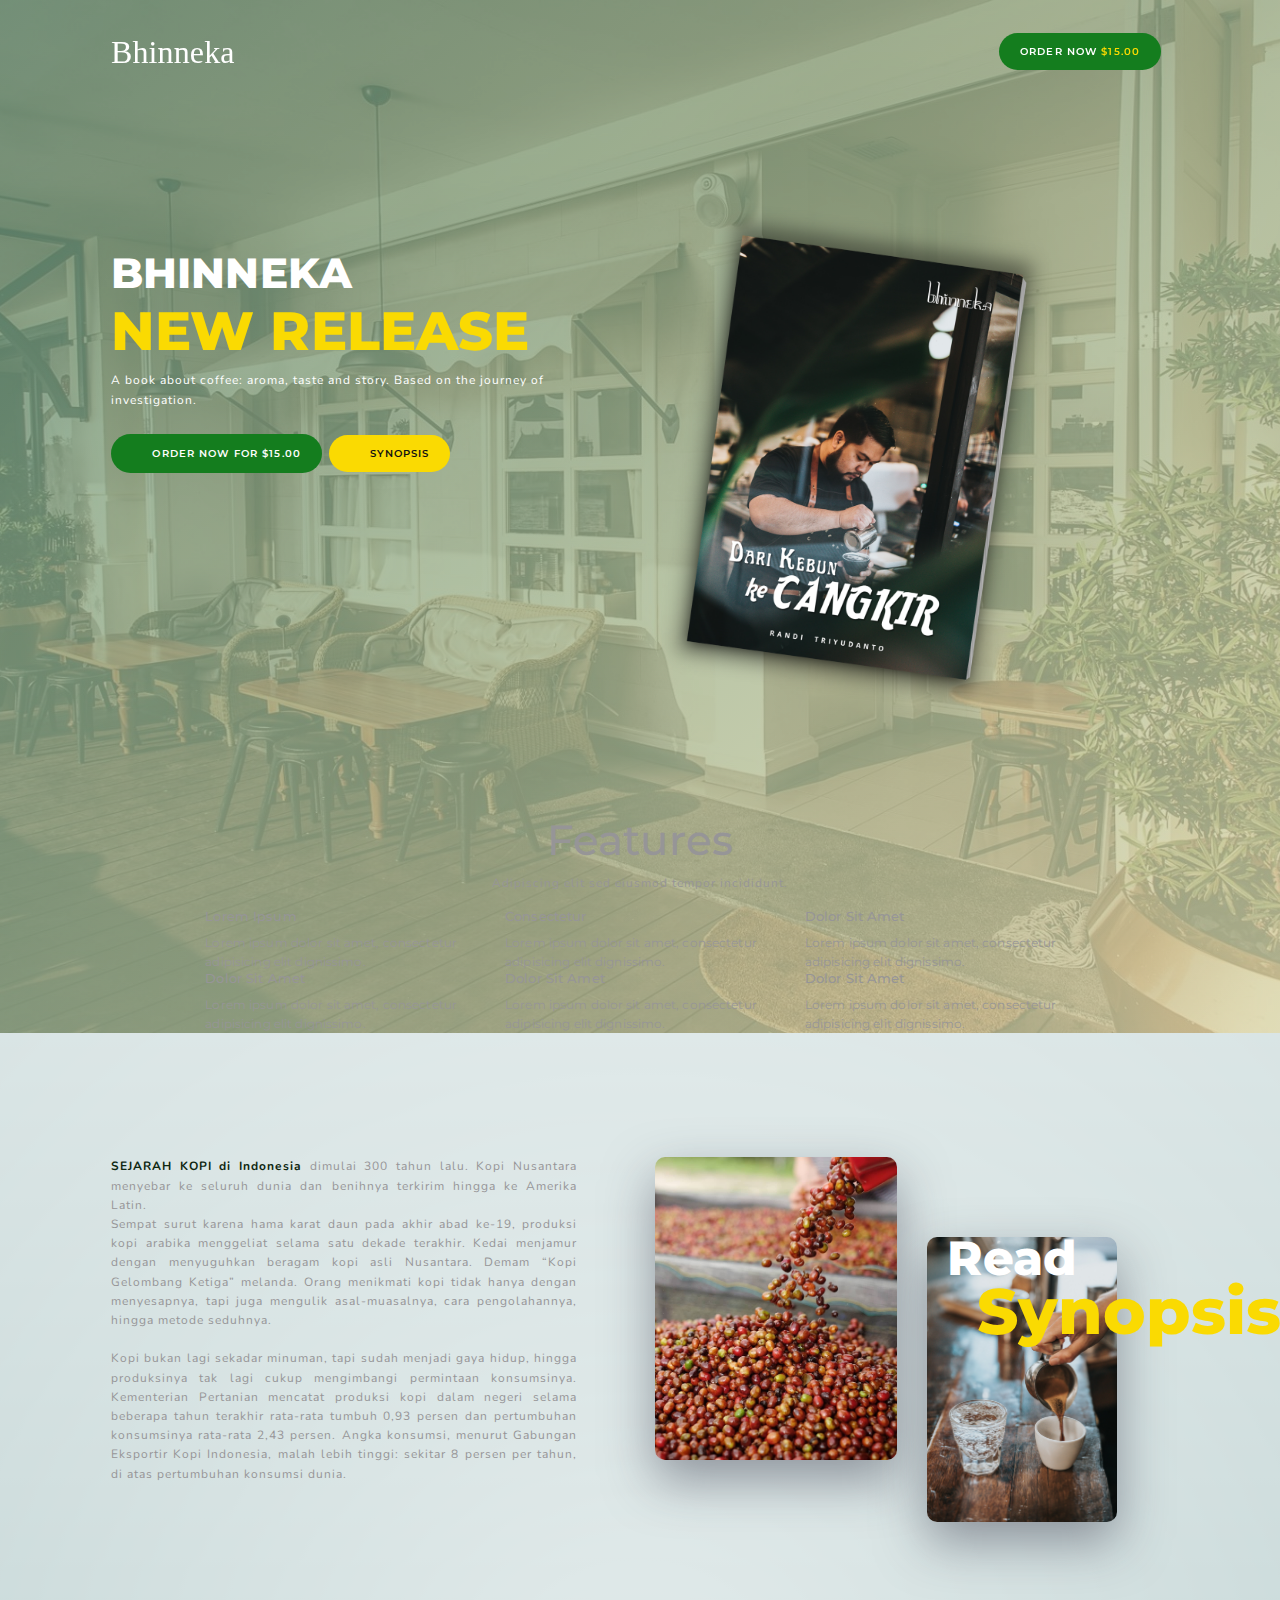
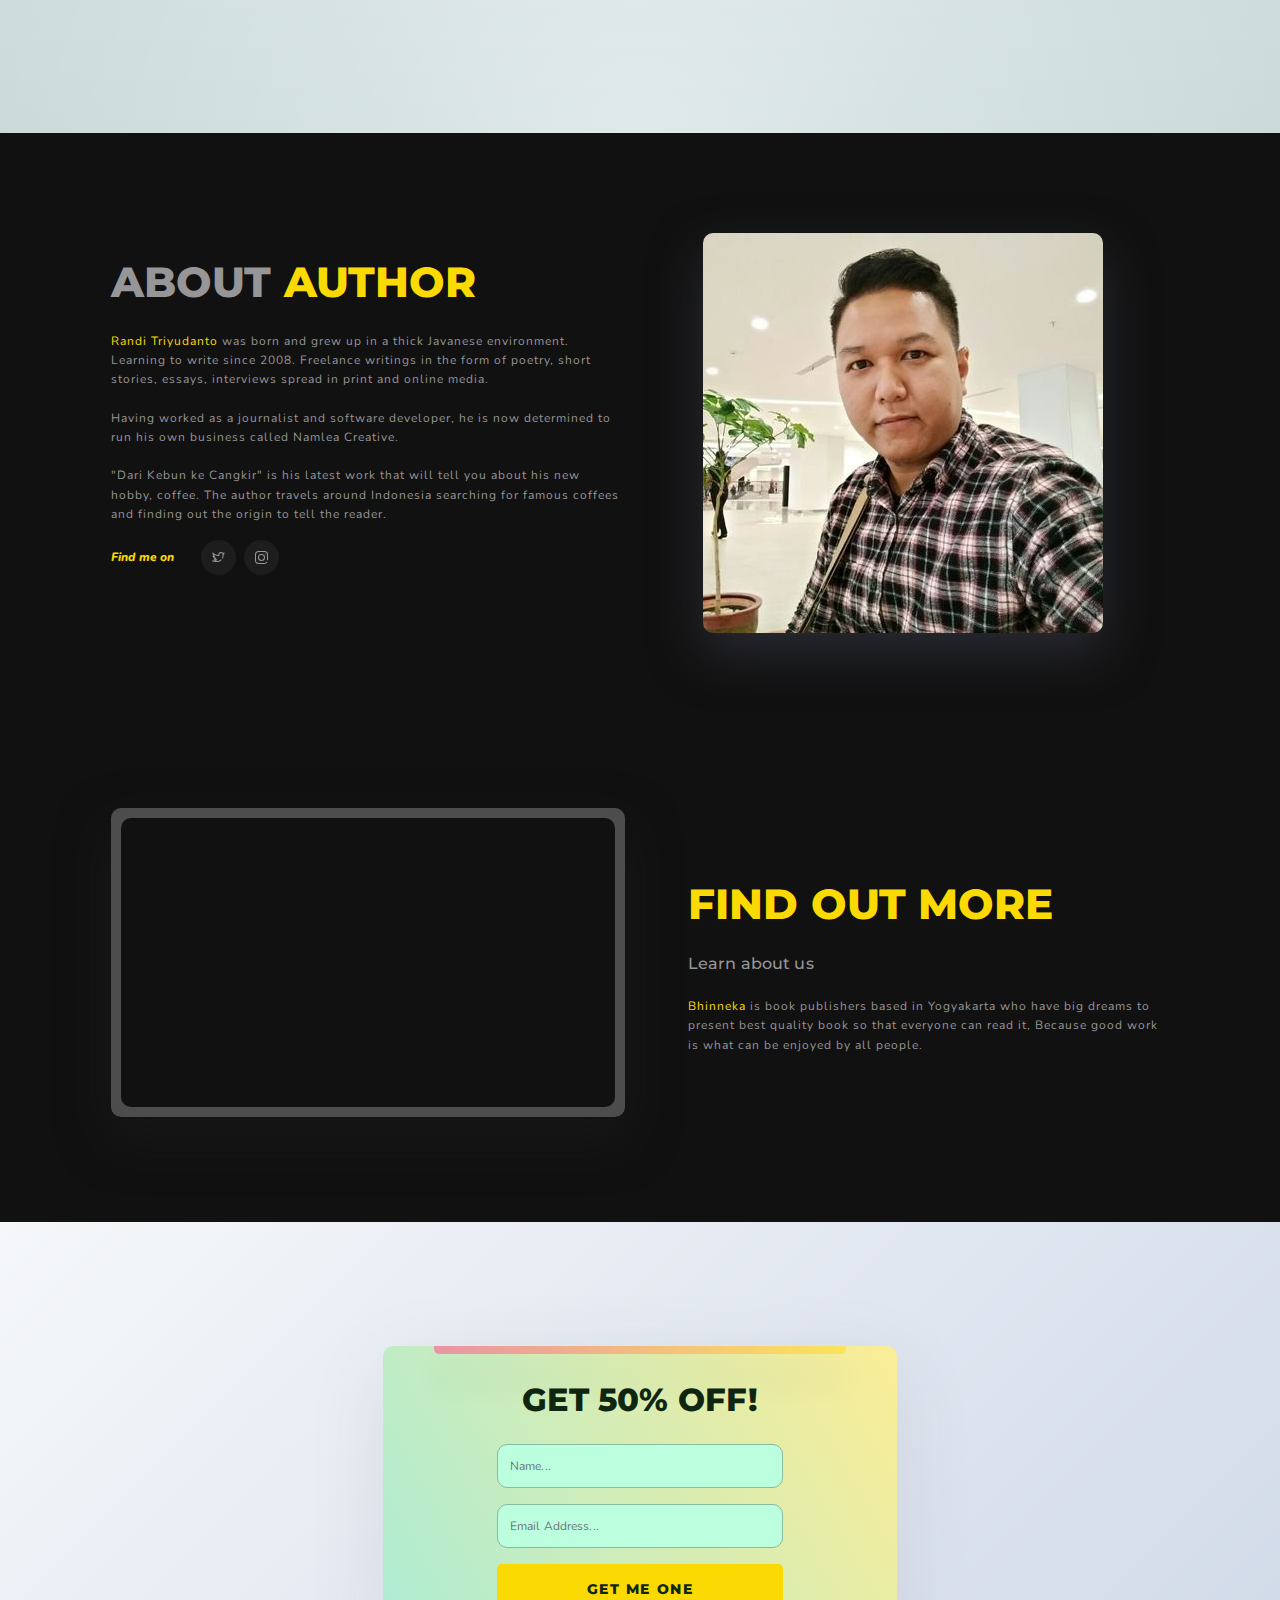
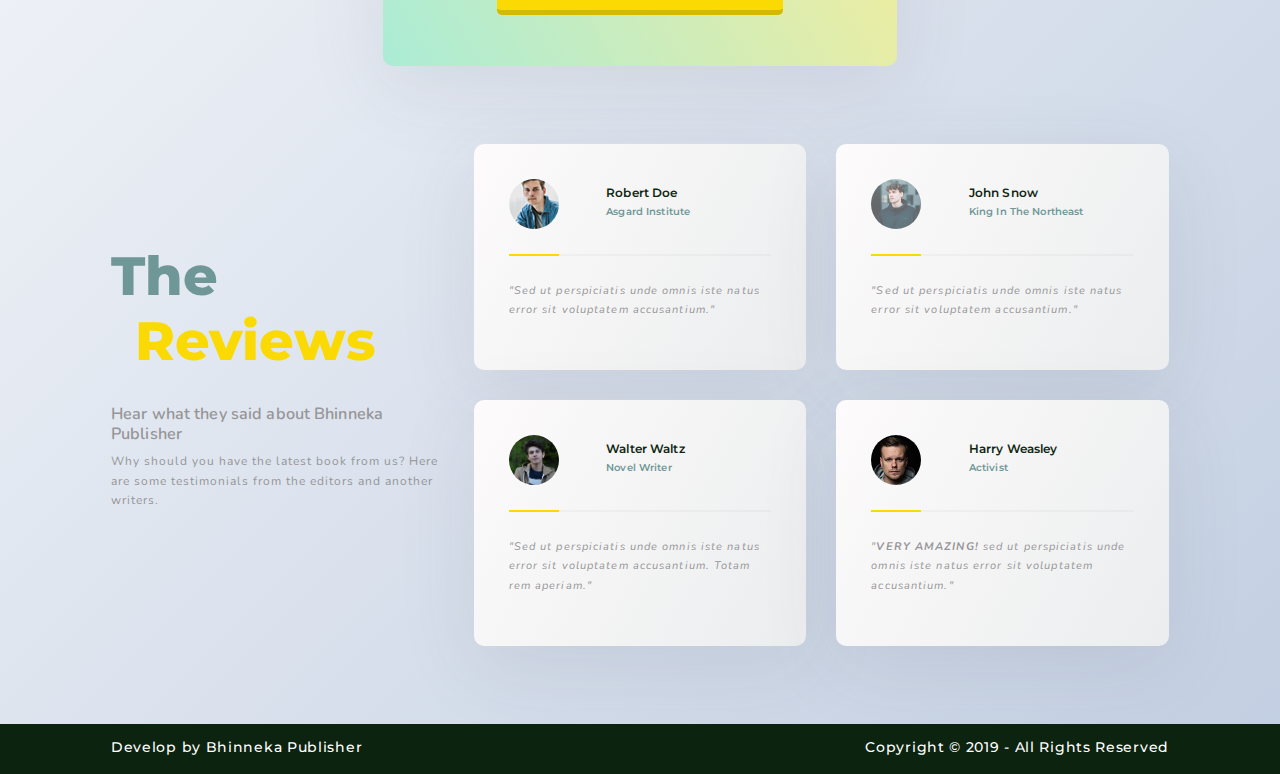
<file: index.html>
<!DOCTYPE html>

<html lang="en">
<head>
	<!-- Meta Tags & CSS Links -->
	<meta charset="utf-8">
	<meta name="viewport" content="width=device-width, initial-scale=1, shrink-to-fit=no">
	<meta http-equiv="X-UA-Compatible" content="ie=edge">
	
	<!-- Favicon -->
	<link rel="icon" type="image/png" href="img/favicon.png" />
	<link rel="icon" type="image/png" href="img/favicon-16x16.png" sizes="16x16" />

	<link type="text/css" rel="stylesheet" href="css/bootstrap.min.css">
	<link type="text/css" rel="stylesheet" href="css/animate.css">
	<link type="text/css" rel="stylesheet" href="css/linearicon.min.css">
	<link type="text/css" rel="stylesheet" href="css/styles.css">
	<style type="text/css">
	.label-alert{
		margin-top: 5px;
		font-size: 12px!important;
		text-transform: none!important;
		color: #f85959;
		font-weight: 400!important;
	}
	.required{
		border: 1px solid #f85959!important;
	}
</style>

<title>Bhinneka Publisher</title>
</head>
<body class="" id="book-2" data-spy="scroll" data-target="#navbar-book-2" data-offset="110">
	<!-- Start: Header -->
	<header>

		<!-- Start: Navbar -->
		<nav id="navbar-book-2" class="navbar navbar-expand-md fixed-top navbar-page animated-nav">
			<div class="container">
				<a class="navbar-brand" href="#book-2" target="self">
					<span class="text-white">Bhinneka</span> <i class="lnr lnr-bold"></i>
				</a>

				<div id="book-2-menu">
					<ul class="nav nav-pills navbar-nav ml-auto">
						<li class="nav-item">
							<a class="nav-link" target="self" href="#reviews-opt-ins">
								<button class="btn btn-green btn-lg">Order Now <span class="text-primary">$15.00</span></button>
							</a>
						</li>
					</ul>
				</div>
			</div>
		</nav>
		<!-- End: Navbar -->

		<!-- Start: Header Content -->
		<div class="container">
			<div class="row">
				<div class="col-12">
					<div id="header-content" class="animated fadeInUp">
						<div class="row">
							<div class="col-12 col-md-6">
								<h2 class="font-extrabold text-uppercase mt-0 mt-md-5 mb-0 text-white">Bhinneka</h2>
								<h1 class="font-extrabold text-primary text-uppercase">New Release</h1>
								<p class="mt-2 text-white">A book about coffee: aroma, taste and story. Based on the journey of investigation.</p>
								<div class="mt-4">
									<a target="self" href="#reviews-opt-ins">
										<button class="btn btn-green btn-icon"><i class="lnr lnr-cart"></i>Order Now For $15.00</button>
									</a>
									<a target="self" href="#synopsis">
										<button class="btn btn-primary btn-icon text-dark ml-1 mt-3 mt-md-0"><i class="lnr lnr-book"></i>Synopsis</button>
									</a>
								</div>
							</div>
							<div class="col-12 col-md-6">
								<div class="row mt-5 mt-md-0">
									<div class="col-12">
										<div class="book">
											<img src="img/cover.png" alt="">
										</div>
									</div>
								</div>
							</div>
						</div>

<!-- Features -->
<!-- Bikin Isi Features di antara ini ya -->
<section id="features" class="bg--white">
    <div class="container">
        <div class="title text-center">
            <h2>Features</h2>
            <p class="subtitle">Adipiscing elit sed eiusmod tempor incididunt.</p>
        </div>
        <div class="row">
            <div class="col-md-4 col-sm-6">
                <div class="feature">
                    <div class="feature--icon">
                        <i class="dripicons dripicons-pulse"></i>
                    </div>
                    <h6 class="feature--title">
                        Lorem Ipsum
                    </h6>
                    <span class="feature--description">
                        Lorem ipsum dolor sit amet, consectetur adipisicing elit dignissimo.
                    </span>
                </div>
            </div>
            <div class="col-md-4 col-sm-6">
                <div class="feature">
                    <div class="feature--icon">
                        <i class="dripicons dripicons-monitor"></i>
                    </div>
                    <h6 class="feature--title">
                        Consectetur
                    </h6>
                    <span class="feature--description">
                        Lorem ipsum dolor sit amet, consectetur adipisicing elit dignissimo.
                    </span>
                </div>
            </div>
            <div class="col-md-4 col-sm-6">
                <div class="feature">
                    <div class="feature--icon">
                        <i class="dripicons dripicons-scale"></i>
                    </div>
                    <h6 class="feature--title">
                        Dolor Sit Amet
                    </h6>
                    <span class="feature--description">
                        Lorem ipsum dolor sit amet, consectetur adipisicing elit dignissimo.
                    </span>
                </div>
            </div>
            <div class="col-md-4 col-sm-6">
                <div class="feature">
                    <div class="feature--icon">
                        <i class="dripicons dripicons-store"></i>
                    </div>
                    <h6 class="feature--title">
                        Dolor Sit Amet
                    </h6>
                    <span class="feature--description">
                        Lorem ipsum dolor sit amet, consectetur adipisicing elit dignissimo.
                    </span>
                </div>
            </div>
            <div class="col-md-4 col-sm-6">
                <div class="feature">
                    <div class="feature--icon">
                        <i class="dripicons dripicons-to-do"></i>
                    </div>
                    <h6 class="feature--title">
                        Dolor Sit Amet
                    </h6>
                    <span class="feature--description">
                        Lorem ipsum dolor sit amet, consectetur adipisicing elit dignissimo.
                    </span>
                </div>
            </div>
            <div class="col-md-4 col-sm-6">
                <div class="feature">
                    <div class="feature--icon">
                        <i class="dripicons dripicons-flag"></i>
                    </div>
                    <h6 class="feature--title">
                        Dolor Sit Amet
                    </h6>
                    <span class="feature--description">
                        Lorem ipsum dolor sit amet, consectetur adipisicing elit dignissimo.
                    </span>
                </div>
            </div>
        </div>
    </div>
</section>
<!-- End: Features -->
					</div>
				</div>
			</div>
		</div>
		<!-- End: Header Content -->
	</header>
	<!-- End: Header -->

	<!-- Start: The Synopsis -->
	<section class="big bg-chemic-aqua pb-5 pb-md-0" id="synopsis">
		<div class="container">
			<div class="row mt-0 mt-md-4">
				<div class="col-12 col-md-6">
					<h2 class="font-primary font-extrabold text-center text-soft-green mb-md-0 mb-5 md-none">Read <span class="text-primary">Synopsis</span></h2>
					<p class="pt-0 pr-0 pr-md-5 text-justify"><strong class="text-dark-green">SEJARAH KOPI di Indonesia</strong> dimulai 300 tahun lalu. Kopi Nusantara menyebar ke seluruh dunia dan benihnya terkirim hingga ke Amerika Latin. <br>
						Sempat surut karena hama karat daun pada akhir abad ke-19, produksi kopi arabika menggeliat selama satu dekade terakhir. Kedai menjamur dengan menyuguhkan beragam kopi asli Nusantara. Demam “Kopi Gelombang Ketiga” melanda. Orang menikmati kopi tidak hanya dengan menyesapnya, tapi juga mengulik asal-muasalnya, cara pengolahannya, hingga metode seduhnya. <br><br>
						Kopi bukan lagi sekadar minuman, tapi sudah menjadi gaya hidup, hingga produksinya tak lagi cukup mengimbangi permintaan konsumsinya. Kementerian Pertanian mencatat produksi kopi dalam negeri selama beberapa tahun terakhir rata-rata tumbuh 0,93 persen dan pertumbuhan konsumsinya rata-rata 2,43 persen. Angka konsumsi, menurut Gabungan Eksportir Kopi Indonesia, malah lebih tinggi: sekitar 8 persen per tahun, di atas pertumbuhan konsumsi dunia.</p>
				</div>
				<div class="col-6 xs-none">
					<div class="row">
						<div class="col-6">
							<div class="image-card">
								<img src="img/coffee bean.jpg" alt="">
							</div>
						</div>
						<div class="col-6">
							<div class="image-card small mt-6">
								<img src="img/coffee 2.jpg" alt="">
							</div>
							<div id="synopsis-content">
								<h1 class="font-primary font-extrabold text-left text-white">Read<br><span class="text-primary">Synopsis</span></h1>
							</div>
						</div>
					</div>
				</div>
			</div>
		</div>
	</section>
	<!-- End: The Synopsis -->

	<!-- Start: author -->
	<section id="author" class="medium">
		<div class="container">
			<div class="row">
				<div class="col-12 col-md-6">
					<div id="author-content">
						<h2 class="font-extrabold font-primary text-uppercase mt-4 mb-4">About <span class="text-primary">Author</span></h2>
						<p>
							<span class="text-primary">Randi Triyudanto</span> was born and grew up in a thick Javanese environment. Learning to write since 2008. Freelance writings in the form of poetry, short stories, essays, interviews spread in print and online media.<br><br>
							Having worked as a journalist and software developer, he is now determined to run his own business called Namlea Creative. <br><br>
							"Dari Kebun ke Cangkir" is his latest work that will tell you about his new hobby, coffee. The author travels around Indonesia searching for famous coffees and finding out the origin to tell the reader.</p>
						<div class="socials">
							<span class="font-extrabold text-primary"><i>Find me on</i></span>
							<a href="https://twitter.com/triyudantoo" class="ml-4" target="_blank">
								<span class="social">
									<img src="img/twitter.svg" alt="">
								</span>
							</a>
							<a href="https://instagram.com/triyudantoo" target="_blank">
								<span class="social">
									<img src="img/instagram.svg" alt="">
								</span>
							</a>
						</div>
					</div>
				</div>
				<div class="col-12 col-md-6">
					<div class="image-card pt-3 pb-5 pl-md-5 pt-md-0 pb-md-0">
						<img src="img/author.jpg" width="400" alt="">
					</div>
				</div>
			</div>
		</div>
	</section>
	<!-- End: author -->

	<!-- Video -->
	<section id="video" class="small bg-black">
		<div class="container">
			<div class="row">
				<div class="col-md-6 my-auto">
					<div class="video">
						<iframe src="https://www.youtube.com/embed/FJYklceY5VM" frameborder="0" allow="autoplay; encrypted-media" allowfullscreen></iframe>
					</div>
				</div>
				<div class="col-md-6 pl-0 pl-md-5 my-auto">
					<div class="title">
						<h2 class="font-extrabold font-primary text-uppercase mt-4 mb-4"> <span class="text-primary">Find Out More</span></h2>
						<h5 class="font-primary">Learn about us</h5>
					</div>
					<p class="mt-4">
						<span class="text-primary">Bhinneka</span> is book publishers based in Yogyakarta who have big dreams to present best quality book so that everyone can read it, Because good work is what can be enjoyed by all people.
					</p>
				</div>
			</div>
		</div>
	</section>
	<!-- End: Video -->

	<!-- Start: Reviews -->
	<section id="reviews-opt-ins" class="bg-gradient-white">
		<div class="container big">
			<div class="row mt-4">
				<div class="col-12 col-md-6 offset-md-3">
					<div class="card with-header bg-lemon-gate">
						<div class="card-content">
							<form class="opt-in" action="" method="POST" autocomplete="off">
								<h2 class="text-center text-uppercase text-primary font-primary text-dark-green font-extrabold">Get 50% OFF!</h2>

								<div class="row mt-4">
									<div class="col-8 offset-2">
										<div class="form-group">
											<input id="name" name="name" type="text" placeholder="Name..." class="form-control" value="" maxlength="50" required>
										</div>
									</div>
								</div>
								<div class="row">
									<div class="col-8 offset-2">
										<div class="form-group">
											<input id="email" name="email" type="email" placeholder="Email Address..." class="form-control" value="" required>
										</div>
									</div>
								</div>
								<div class="row">
									<div class="col-8 offset-2">
										<p class="text-center">
											<button id="btn-submit" type="submit" class="btn btn-square btn-block btn-lg btn-primary text-dark-green font-primary font-extrabold">Get Me One</button>
										</p>
									</div>
								</div>
							</form>
						</div>
					</div>
				</div>
			</div>
			<div class="row mt-5 pb-5">
				<div class="col-12 col-md-4">
					<h1 class="font-primary font-extrabold text-left text-soft-green">The<br><span class="text-primary pl-4">Reviews</span></h1>
					<h5 class="pt-4 font-semibold">Hear what they said about Bhinneka Publisher</h5>
					<p>Why should you have the latest book from us? Here are some testimonials from the editors and another writers. </p>
				</div>
				<div class="col-12 col-md-8">
					<div class="reviews">
						<div class="row">
							<div class="col-12 col-md-6">
								<div class="card">
									<div class="card-content">
										<div class="reviewer">
											<div class="row">
												<div class="col-4">
													<img src="img/testi-photo.png">
												</div>
												<div class="col-8 mt-1">
													<div class="name">Robert Doe</div>
													<div class="position">Asgard Institute</div>
												</div>
											</div>
										</div>
										<div class="divider"></div>
										<div class="review">
											<p>
												<i>"Sed ut perspiciatis unde omnis iste natus error sit voluptatem accusantium."</i>
											</p>
										</div>
									</div>
								</div>
							</div>
							<div class="col-12 col-md-6">
								<div class="card">
									<div class="card-content">
										<div class="reviewer">
											<div class="row">
												<div class="col-4">
													<img src="img/testi-3.png">
												</div>
												<div class="col-8 mt-1">
													<div class="name">John Snow</div>
													<div class="position">King In The Northeast</div>
												</div>
											</div>
										</div>
										<div class="divider"></div>
										<div class="review">
											<p>
												<i>"Sed ut perspiciatis unde omnis iste natus error sit voluptatem accusantium."</i>
											</p>
										</div>
									</div>
								</div>
							</div>
						</div>
						<div class="row">
							<div class="col-12 col-md-6">
								<div class="card">
									<div class="card-content">
										<div class="reviewer">
											<div class="row">
												<div class="col-4">
													<img src="img/testi-2.png">
												</div>
												<div class="col-8 mt-1">
													<div class="name">Walter Waltz</div>
													<div class="position">Novel Writer</div>
												</div>
											</div>
										</div>
										<div class="divider"></div>
										<div class="review">
											<p>
												<i>"Sed ut perspiciatis unde omnis iste natus error sit voluptatem accusantium. Totam rem aperiam."</i>
											</p>
										</div>
									</div>
								</div>
							</div>
							<div class="col-12 col-md-6">
								<div class="card">
									<div class="card-content">
										<div class="reviewer">
											<div class="row">
												<div class="col-4">
													<img src="img/testi.png">
												</div>
												<div class="col-8 mt-1">
													<div class="name">Harry Weasley</div>
													<div class="position">Activist</div>
												</div>
											</div>
										</div>
										<div class="divider"></div>
										<div class="review">
											<p>
												<i>"<strong>VERY AMAZING!</strong> sed ut perspiciatis unde omnis iste natus error sit voluptatem accusantium."</i>
											</p>
										</div>
									</div>
								</div>
							</div>
						</div>
					</div>
				</div>
			</div>
		</div>
	</div>
</section>
<!-- End: Reviews -->

<!-- Start: Footer -->
<footer>
	<div class="container">
		<div class="row">
			<div class="col-12">
				<div class="row">
					<div class="col-sm-6 col-6">
						Develop by Bhinneka Publisher
					</div>
					<div class="col-sm-6 col-6 text-right xxs-center">
						Copyright &copy; 2019 - All Rights Reserved
					</div>
				</div>
			</div>
		</div>
	</div>
</footer>
<!-- End: Footer -->

<!-- Javascript -->
<script type="text/javascript" src="js/jquery-3.3.1.min.js"></script>
<script type="text/javascript" src="js/popper.min.js"></script>
<script type="text/javascript" src="js/bootstrap.min.js"></script>
<script type="text/javascript" src="js/wow.min.js"></script>
<script type="text/javascript" src="js/settings.js">
</script>
</body>
</html>
</file>
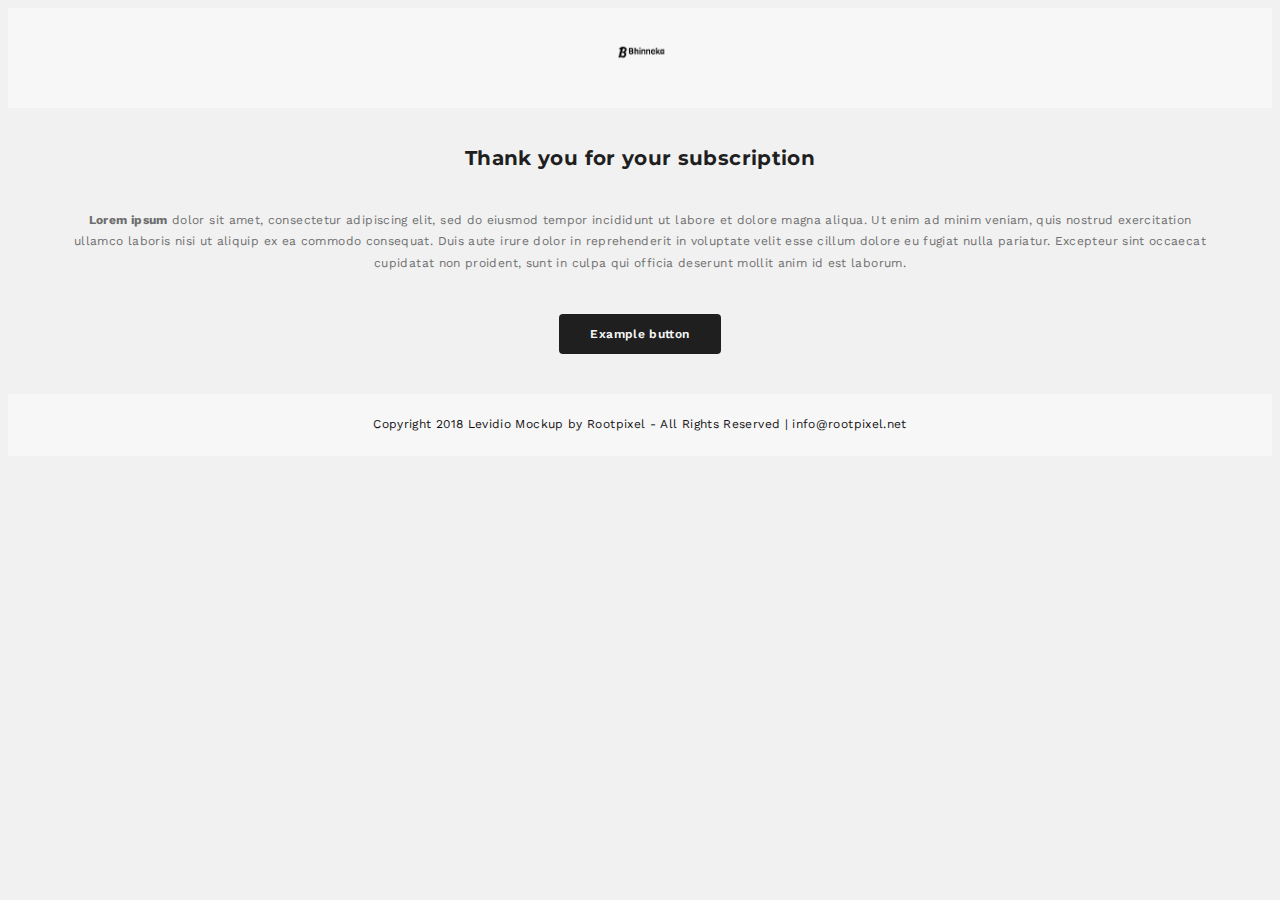
<file: mail.html>
<!DOCTYPE html>
<html>
<head>
	<meta name="robots" CONTENT="noindex, nofollow">
	
	<title></title>
	<style type="text/css">
		@import url("https://fonts.googleapis.com/css?family=Montserrat:700|Work+Sans:400,500,600,700");
		body{
			background-color: #F1F1F1;
			color: #6E6E6E;
			font-family: 'Work Sans', sans-serif;
			letter-spacing: 0.03em;
			font-weight: 400;
			font-size: 12px;
			line-height: 1.8em;
		}
		header table{
			background-color: #F7F7F7;
		}
		a{
			text-decoration: none;
			color: inherit;
		}
		header td a{
			color: #FAFAFA;
			font-family: 'Montserrat', sans-serif;
			font-weight: 700;
			font-size: 28px;
		}
		h2{
			color: #1F1F1F;
			font-size: 20px;
			text-align: center;
			font-family: 'Montserrat', sans-serif;
			margin: 40px 0;
		}
		p{
			margin: 0 auto;
			text-align: center;
			width: 90%;
		}
		button{
			margin: 40px auto;			
			background-color: #1F1F1F;
		    color: #F6F6F6!important;
		    font-size: 12px;
		    padding: 10px 30px;
		    font-family: 'Work Sans', sans-serif;
			letter-spacing: 0.03em;
			font-weight: 400;
			font-size: 12px;
			line-height: 1.8em;
		    font-weight: 600;
		    text-align: center;
		    white-space: nowrap;
		    vertical-align: middle;
		    -webkit-user-select: none;
		    -moz-user-select: none;
		    -ms-user-select: none;
		    user-select: none;
		    border: 1px solid transparent;
		    line-height: 1.5;
		    border-radius: .25rem;
		}
		footer {
  background-color: #F7F7F7;
  padding: 20px 0;
  font-size: 12px; }
  footer td{
  	margin: 0 auto;
  }
	</style>
</head>
<body style="background-color: #F1F1F1;color: #6E6E6E;font-family: 'Work Sans', sans-serif;letter-spacing: 0.03em;font-weight: 400;font-size: 12px;line-height: 1.8em;">
<header>		
<table width="100%" height="100px" border="0" cellspacing="0" cellpadding="0" style="background-color: #F7F7F7;"> 
<tr> 
<td align="center"><a href="https://www.bhinnekapublisher.com" style="text-decoration: none;color: #FAFAFA;font-family: 'Montserrat', sans-serif;font-weight: 700;font-size: 28px;"><img src="img/logo-bhinneka.png" height="30px"></a></td>
</tr> 
</table>
</header>
<h2 style="color: #1F1F1F;font-size: 20px;text-align: center;font-family: 'Montserrat', sans-serif;margin: 40px 0;">Thank you for your subscription</h2>
<p style="margin: 0 auto;text-align: center;width: 90%;">
	<strong>Lorem ipsum</strong> dolor sit amet, consectetur adipiscing elit, sed do eiusmod tempor incididunt ut labore et dolore magna aliqua. Ut enim ad minim veniam, quis nostrud exercitation ullamco laboris nisi ut aliquip ex ea commodo consequat. Duis aute irure dolor in reprehenderit in voluptate velit esse cillum dolore eu fugiat nulla pariatur. Excepteur sint occaecat cupidatat non proident, sunt in culpa qui officia deserunt mollit anim id est laborum.
</p>
<center><button style="margin: 40px auto;background-color: #1F1F1F;font-size: 12px;padding: 10px 30px;font-family: 'Work Sans', sans-serif;letter-spacing: 0.03em;font-weight: 600;line-height: 1.5;text-align: center;white-space: nowrap;vertical-align: middle;-webkit-user-select: none;-moz-user-select: none;-ms-user-select: none;user-select: none;border: 1px solid transparent;border-radius: .25rem;color: #F6F6F6!important;"><a href="https://www.rootpixel.net" style="text-decoration: none;color: inherit;">Example button</a></button></center>
<footer style="background-color: #F7F7F7;padding: 20px 0;font-size: 12px;">
<table width="100%" border="0" cellspacing="0" cellpadding="0">
	<tr>
		<td align="center" style="color: #111">Copyright 2018 Levidio Mockup by Rootpixel - All Rights Reserved | <span>info@rootpixel.net</span></td> 
	</tr>
</table>
</footer>
</body>
</html>
</file>
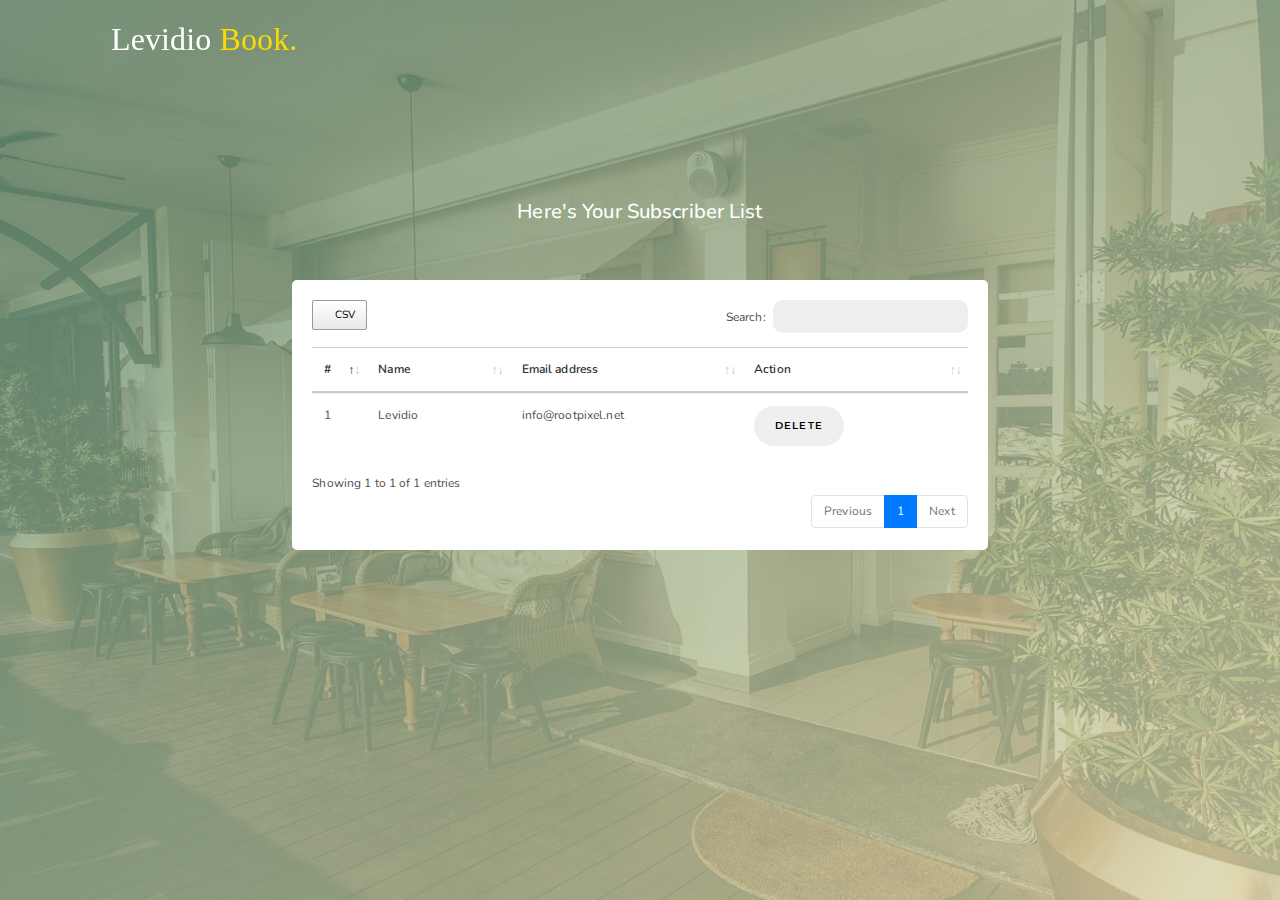
<file: subscribers.html>
<!--
Levidio Lorem Ipsum
http://rootpixel.co.id/levidio/
Template name: Book 4
Order at: http://rootpixel.co.id/levidio/
Author: Rootpixel
Website: http://www.rootpixel.net/
Contact: support@rootpixel.net
Social: http://facebook.com/rootpixel
Version : v1.0
-->
<!DOCTYPE html>
<html lang="en">

<head>
    <meta charset="UTF-8">
    <meta name="viewport" content="width=device-width, initial-scale=1.0">
    <meta http-equiv="X-UA-Compatible" content="ie=edge">
    <meta name="robots" CONTENT="noindex, nofollow">

    <!-- Favicon -->
    <link rel="icon" type="image/png" href="img/favicon-32x32.png" sizes="32x32" />
    <link rel="icon" type="image/png" href="img/favicon-16x16.png" sizes="16x16" />
    
    <title>Book 4 - Subscribers</title>

    <!-- Styles -->
    <link rel="stylesheet" type="text/css" href="css/bootstrap.min.css">
    <link type="text/css" rel="stylesheet" href="css/linearicon.min.css">
    <link rel="stylesheet" type="text/css" href="css/dataTables.bootstrap.min.css">
    <link rel="stylesheet" type="text/css" href="css/buttons.dataTables.min.css">
    <link rel="stylesheet" type="text/css" href="css/styles.css">
    <style type="text/css">
    header{
        height: 100vh!important;
    }
    .subscriber-list{
        padding: 20px;
        border-radius: 5px;
        -moz-border-radius: 5px;
        -webkit-border-radius: 5px;
    }

    /* Dark Style */
    .subscriber-list.dark{
        background-color: #1d1d1d;
        color: #999;
    }
    .subscriber-list.dark input, .subscriber-list.dark select{
        color: #ddd;
        padding: 6px 10px;
        background: #666;
        border: 0;
    }
    .subscriber-list.dark input:focus, .subscriber-list.dark select:focus{
        outline: none;
        box-shadow: none;
    }
    .subscriber-list.dark td{
        color: #aaa!important;
        font-weight: 400!important;
        border-color: #333!important;
    }
    .subscriber-list.dark th{
        font-weight: 600!important;
        color: #EEE!important;
        border-color: #333!important;
    }

    /* Light Style */
    .subscriber-list.light{
        background-color: #fff;
        color: #4d4d4d;
    }
    .subscriber-list.light input, .subscriber-list.light select{
        color: #4d4d4d;
        padding: 6px 10px;
        background: #eee;
        border: 0;
    }
    .subscriber-list.light input:focus, .subscriber-list.light select:focus{
        outline: none;
        box-shadow: none;
    }
    .subscriber-list.light td{
        color: #4d4d4d!important;
        font-weight: 400!important;
        border-color: #eee!important;
    }
    .subscriber-list.light th{
        font-weight: 600!important;
        color: #2d2d2d!important;
        border-color: #ccc!important;
    }
</style>
</head>

<body>

    <!-- Start: Navbar -->
    <nav id="navbar-book-2" class="navbar navbar-expand-md fixed-top navbar-page animated-nav">
        <div class="container">
            <a class="navbar-brand" href="#book-2">
                <span class="text-white">Levidio</span> Book.
            </a>
        </div>
    </nav>
    <!-- End: Navbar -->

    <!-- Subscribers -->
    <header id="subscribers" class="pb-5">
        <div class="container">
            <div class="row">
                <div class="col-sm-12">
                    <h3 class="text-center text-white">Here's Your Subscriber List</h3>
                </div>
            </div>
            <div class="row mt-5">
                <div class="col-sm-8 offset-sm-2">
                    <div class="subscriber-list light">
                        <table id="subscribers-table" class="table table-responsive-md" style="width:100%">
                            <thead>
                                <tr>
                                    <th>#</th>
                                    <th>Name</th>
                                    <th>Email address</th>
                                    <th>Action</th>
                                </tr>
                            </thead>
                            <tbody>
                                <tr>
                                    <td width="30px">1</td>
                                    <td>Levidio</td>
                                    <td>info@rootpixel.net</td>
                                    <td>
                                        <button type="submit" class="btn btn--subscribe" onclick="return confirm('This will permanently delete the data. Are you sure?')">Delete</button>
                                    </td>
                                </tr>
                            </tbody>
                    </table>
                </div>
            </div>
        </div>
    </div>
</section>
<!-- End: Subscribers -->

<!-- Scripts -->
<script type="text/javascript" src="js/jquery-3.1.0.min.js"></script>
<script type="text/javascript" src="js/bootstrap.bundle.js"></script>
<script type="text/javascript" src="js/jquery.dataTables.min.js"></script>
<script type="text/javascript" src="js/dataTables.bootstrap.min.js"></script>
<script type="text/javascript" src="js/dataTables.buttons.min.js"></script> 
<script type="text/javascript" src="js/jszip.min.js"></script> 
<script type="text/javascript" src="js/buttons.html5.min.js"></script> 
<script type="text/javascript">
    $(document).ready(function() {
        $('#subscribers-table').DataTable({
            dom: 'Bfrtip',
            buttons: [
            {
                extend: 'csvHtml5',
                text: '<i class="lnr lnr-printer"></i> CSV',
                titleAttr: 'CSV',
                title: "Subscribers",
                exportOptions: {
                    columns: ':not(:last-child)',
                }
            }
            ]
        });
    } );
</script>
</body>
</html>
</file>
<file: css/styles.css>
@import url("https://fonts.googleapis.com/css?family=Montserrat:100,100i,200,200i,300,300i,400,400i,500,500i,600,600i,700,700i,800,800i,900,900i");
@import url('https://fonts.googleapis.com/css?family=Nunito:300,300i,400,400i,600,600i,700,700i,800,800i');

License {
  product: "Levidio Personal Branding";
  template-name: "CV 2";
  product-link: "http://rootpixel.co.id/levidio/personalbranding";
  author: "Rootpixel";
  website: "http://rootpixel.net";
  contact: "support@rootpixel.net";
  social: "http://facebook.com/rootpixel";
}

/*GENERAL COMPONENTS*/
html{
  max-width: 100%; overflow-x: hidden;
}
body {
  position: relative;
  min-height: 100%;
  color: #969597;
  letter-spacing: 0.01em;
  line-height: 1.6em;
  font-family: "Nunito", serif;
  background-color: #FAFAFA;
  font-size: 12px;
  max-width: 100%; overflow-x: hidden;
}

  body.boxed {
    background-color: #FAFAFA; }
    body.boxed header, body.boxed section, body.boxed nav, body.boxed footer {
      width: 1200px;
      max-width: 100%;
      margin: 0 auto; }

section{
  /*position: relative;*/
  width: 100%;
  padding-top: 100px;
  /*background-color: red;*/
}

section.big{
  min-height: 700px;
}

section.medium{
  min-height: 600px;
}

img {
  max-width: 100%;
}

.divider, .card, input.form-control{
  border-radius: 10px;
  -moz-border-radius: 10px;
  -webkit-border-radius: 10px;
}
.container {
  width: 1100px;
  max-width: 97%; }
  @media screen and (min-width: 576px) {
  .container {
    max-width: 85%; } }
@media screen and (max-width: 576px) {
  .container {
    width: 85%; } }

.container.big{
  width: 1200px;
  max-width: 97%;
}
@media screen and (min-width: 576px) {
  .container.big {
    max-width: 85%; } }
@media screen and (max-width: 576px) {
  .container.big {
    width: 85%; } }

.divider {
  height: 2px;
  width: 100%;
  margin: 25px 0;
  background-color: rgba(66, 67, 83, 0.04);
}
.divider:after {
  content: '';
  background-color: #FADA02;
  width: 50px;
  height: 2px;
  top: 0;
  left: 0;
  display: block;
}
.divider.sm {
  margin: 20px 0;
}

.bg-black{
  background-color: #111!important; 
}

.bg-white{
  background-color: #FFF;
}

.bg-green{
  background-color: #147D1E;
  color: #FFFFFF;
}

.bg-gradient-white{
  background-image: linear-gradient(135deg, #f5f7fa 0%, #c3cfe2 100%);
}

.bg-lemon-gate{
  background-image: linear-gradient(60deg, #abecd6 0%, #fbed96 100%);
}

.bg-chemic-aqua{
 background-blend-mode: screen, overlay;background-color: #CDDCDC;
 background-image: radial-gradient(at 50% 100%, rgba(255,255,255,0.50) 0%, rgba(0,0,0,0.50) 100%), linear-gradient(to bottom, rgba(255,255,255,0.25) 0%, rgba(0,0,0,0.25) 100%);
 background-blend-mode: screen, overlay;
}
/*--END GENERAL COMPONENTS*/

/*HELPER*/
.soft {
  opacity: .6;
}
.soft-md {
  opacity: .8;
}

.mb-0 {
  margin-bottom: 0;
}
.mt-6{
  margin-top: 80px;
}
/*--END HELPER*/

/*CARD*/
.card {
  border: 0;
  margin-bottom: 30px;
  background-color: #FFFFFF;
  box-shadow: 0px 20px 80px 0px rgba(66, 67, 83, 0.1);
  -moz-box-shadow: 0px 20px 80px 0px rgba(66, 67, 83, 0.1);
  -webkit-box-shadow: 0px 20px 80px 0px rgba(66, 67, 83, 0.1);
  -o-box-shadow: 0px 20px 80px 0px rgba(66, 67, 83, 0.1);
}
.card.with-header:before{
  content: '';
    width: 80%;
    height: 8px;
    /*bottom: -8px;*/
    left: 50%;
    margin-left: -40%;
    position: absolute;
    opacity: .7;
    background-image: linear-gradient(to right, #fa709a 0%, #fee140 100%);
    border-bottom-left-radius: 5px;
    border-bottom-right-radius: 5px;
    box-shadow: 0 25px 30px rgba(11,55,137,0.1);
    -moz-box-shadow: 0 25px 30px rgba(11,55,137,0.1);
    -webkit-box-shadow: 0 25px 30px rgba(11,55,137,0.1);
    -o-box-shadow: 0 25px 30px 
}
.card .card-content {
  padding: 35px;
}
.card .card-divider {
  height: 1px;
  width: 100%;
  background-color: #EEEEEE;
}
div.image-card img{
  position: relative;
  object-fit: cover;
  object-position: center;
  /*width: 230px;*/
  /*height: 300px;*/
  border-radius: 10px;
  -moz-border-radius: 10px;
  -webkit-border-radius: 10px;
  box-shadow: 0 20px 50px rgba(66, 67, 83, 0.5);
  -moz-box-shadow: 0 20px 50px rgba(66, 67, 83, 0.5);
  -webkit-box-shadow: 0 20px 50px rgba(66, 67, 83, 0.5);
  -o-box-shadow: 0 20px 50px rgba(66, 67, 83, 0.5);
}
div.image-card.small{
  width: 190px;
}
div.image-card.big{
  width: 280px;
}
/*--END CARD*/

/*FORM*/
form .form-control{
  background-color: #BBFFDE;
  padding-top: 12px;
  padding-bottom: 12px;
  border-color: #88BDA2;
}

form input.form-control{
  font-size: 12px!important;
  letter-spacing: 0.11px;
}
/*END FORM*/

/*TYPOGRAPHY*/
.font-primary {
  font-family: "Montserrat";
}
.font-secondary {
  font-family: "Nunito", serif;
}
.font-light{
  font-weight: 300!important;
}
.font-regular{
  font-weight: 400!important;
}
.font-medium {
  font-weight: 500!important;
}
.font-semibold {
  font-weight: 600!important;
}
.font-bold {
  font-weight: 700!important;
}
.font-extrabold {
  font-weight: 800!important;
}
.text-primary{
  color: #FADA02!important;
}
.text-secondary{
  color: #3F3F3F;
}
.text-dark{
  color: #111!important;
}
.text-dark-green{
  color: #0F2711!important;
}
.text-white{
  color: #fff!important;
}
.text-soft-green{
  color: #6F9797!important;
}
h1{
  font-size: 54px;
}

h2 {
  font-size: 42.2px;
}

h3 {
  font-size: 20.2px;
}

h4 {
  font-size: 18.2px;
}

h5 {
  font-size: 16.2px;
}

h6 {
  font-size: 13.2px;
}
p{
  font-family: 'Nunito', serif;
  letter-spacing: 1px;
  font-size: 12px;
}
/*--END TYPOGRAPHY*/

/*ANIMATIONS*/
a {
  transition: 0.3s all ease;
  -moz-transition: 0.3s all ease;
  -webkit-transition: 0.3s all ease;
  -o-transition: 0.3s all ease;
  -ms-transition: 0.3s all ease;
}

a:hover {
  text-decoration: none;
  color: #A1354C;
  opacity: .8;
}
/*--END ANIMATIONS*/

/*BUTTONS*/
.btn {
  padding: 11px 20px;
  font-size: 10.2px;
  font-family: "Montserrat";
  font-weight: 600;
  letter-spacing: 0.11em;
  text-transform: uppercase;
  border-radius: 30px;
}
.btn.btn-square{
  border-radius: 5px;
}
.btn.btn-lg{
  padding: 10px 20px;
}
.btn.btn-primary {
  background-color: #FADA02;
  border: none;
  color: #FFFFFF;
}
.btn.btn-green{
  background-color: #147D1E;
  color: #FFFFFF;
}
.btn.btn-gray {
  background-color: #F2F1FA;
  border: none;
  color: #FADA02;
}
.btn.btn-icon i{
  margin-right: 10px;
  font-size: 12px;
}

.btn:hover {
  cursor: pointer;
}
.btn:hover > .btn-icon {
  transition: 0.3s all ease-out;
  -moz-transition: 0.3s all ease-out;
  -webkit-transition: 0.3s all ease-out;
  -o-transition: 0.3s all ease-out;
  -ms-transition: 0.3s all ease-out;
}
.btn:hover > .btn-icon.right {
  margin-left: 15px;
  margin-right: -12px;
}
/*--END BUTTONS*/

/*NAVBAR*/
nav.navbar-page {
  padding: 25px 0;
  font-family: "Knewave";
}
nav.navbar-page a.navbar-brand {
  font-family: 'Viga';
  color: #FADA02;
  font-size: 32px;
  /*font-weight: 700; */
}
nav.navbar-page a.navbar-brand img.logo{
  width: 30px;
}
nav.navbar-page .nav-pills .nav-link.active, nav.navbar-page .nav-pills .show > .nav-link {
  background-color: transparent;
  color: #FFFFFF !important;
}
nav.navbar-page .nav-pills li.nav-item a.nav-link {
  font-weight: 300;
  letter-spacing: 0.07em;
  text-transform: uppercase;
  margin-left: 20px;
  font-size: 11.2px;
  color: rgba(255, 255, 255, 0.7);
  transition: 0.5s color ease;
  -moz-transition: 0.5s color ease;
  -webkit-transition: 0.5s color ease;
  -o-transition: 0.5s color ease;
  -ms-transition: 0.5s color ease;
}
nav.navbar-page .nav-pills li.nav-item a.nav-link:hover {
  color: #FFFFFF;
  transition: 0.3s color ease;
  -moz-transition: 0.3s color ease;
  -webkit-transition: 0.3s color ease;
  -o-transition: 0.3s color ease;
  -ms-transition: 0.3s color ease;
}
nav.navbar-page .nav-pills li.nav-item.active a.nav-link {
  color: #FFFFFF;
  background-color: transparent;
  transition: 0.3s color ease;
  -moz-transition: 0.3s color ease;
  -webkit-transition: 0.3s color ease;
  -o-transition: 0.3s color ease;
  -ms-transition: 0.3s color ease;
}
nav.navbar-purple {
  background-color: #0C2310 !important;
  padding: 15px 0;
  box-shadow: 0 10px 50px rgba(66, 67, 83, 0.05);
  -moz-box-shadow: 0 10px 50px rgba(66, 67, 83, 0.05);
  -webkit-box-shadow: 0 10px 50px rgba(66, 67, 83, 0.05);
  -o-box-shadow: 0 10px 50px rgba(66, 67, 83, 0.05);
}
nav.navbar-purple .navbar-brand {
}
nav.navbar-purple .nav-pills .nav-link.active, nav.navbar-purple .nav-pills .show > .nav-link {
  background-color: transparent;
  color: #F9A95D !important;
}
nav.navbar-purple .nav-pills li.nav-item a.nav-link {
  color: rgba(125, 127, 163, 0.7);
}
nav.navbar-purple .nav-pills li.nav-item a.nav-link:hover {
  color: #F9A95D;
}
nav.animated-nav {
  -webkit-transition: all 0.5s ease;
  -moz-transition: all 0.5s ease;
  -o-transition: all 0.5s ease;
  transition: all 0.5s ease;
}
/*--END NAVBAR*/

/*HEADER*/
header {
  padding-top: 200px;
  min-height: 700px;
  background: linear-gradient(to bottom right, rgba(100, 145, 115,0.75), rgba(219, 213, 164,0.75)),url(../img/teras_swipe.jpg) center center no-repeat;
  background-size: cover;
}
header:before {
  content: '';
  opacity: .8;
  top: 0;
  width: 100%;
  height: 100%;
  position: absolute;
}

header div#header-content{
  font-family: 'Montserrat';
  position: relative;
}
    @media screen and (max-width: 480px) {
      header div#header-content {
        top: -50px; } }

header div#header-content div.book img{
  width: 400px;
}
@media screen and (max-width: 1024px) {
      header div#header-content div.book img {
        width: 320px; } }

#header-content .reasons{
  margin-top: 40px;
  margin-bottom: -60px;
}

#header-content .reasons i{
  font-size: 32px;
  color: #0F2711;
}

#header-content .reasons div.title{
  color: #0F2711;
  font-size: 14px;
  font-weight: 600;
  line-height: 2em;
}
#header-content .reasons div.content{
  color: #6F9797;
  padding-right: 50px;
  text-align: left;
  font-family: 'Nunito';
  font-size: 10px;
  letter-spacing: 1px;
}
    @media screen and (max-width: 480px) {
      #header-content .reasons div.content {
        padding-bottom: 10px;
        padding-right: 0px; } }
/*END HEADER*/

/*synopsis*/
section#synopsis #synopsis-content{
  position: relative;
  margin-top: -290px;
  margin-left: 20px; 
}
section#synopsis #synopsis-content h1{
  font-size: 48px;
  line-height: 1.1em;
}
@media screen and (max-width: 1024px) {
      section#synopsis #synopsis-content h1 {
        font-size: 38px; }
        section#synopsis #synopsis-content span {
        font-size: 38px; } }
section#synopsis h1 span{
  margin-left: 30px;
  font-size: 64px; 
}
section#synopsis #synopsis-content .socials{
  margin-top: 10px;
  margin-left: 30px;
}
/*END synopsis*/

/*AUTHOR*/
section#author{
    background-color: #111;
  }
  #author .socials {
    display: inline-block; }
    #author .socials .social {
      height: 35px;
      width: 35px;
      margin-right: 5px;
      line-height: 35px;
      text-align: center;
      display: inline-block;
      color: #DDDDDD;
      background-color: #1D1D1D;
      border-radius: 100%;
      -moz-border-radius: 100%;
      -webkit-border-radius: 100%;
      transition: 0.3s all ease;
      -moz-transition: 0.3s all ease;
      -webkit-transition: 0.3s all ease;
      -o-transition: 0.3s all ease;
      -ms-transition: 0.3s all ease; }
      #author .socials .social img {
        position: relative;
        top: -1px;
        width: 13px; }
      #author .socials .social:hover {
        background-color: #3D3D3D;
        transition: 0.3s all ease;
        -moz-transition: 0.3s all ease;
        -webkit-transition: 0.3s all ease;
        -o-transition: 0.3s all ease;
        -ms-transition: 0.3s all ease; }
/*END AUTHOR*/

/*VIDEO*/
section#video{
  padding-top: 50px;
  padding-bottom: 80px;
}

.video {
  margin: 25px auto;
  border: 10px solid #4D4D4D;
  border-radius: 10px;
  position: relative;
  width: 100%;
  height: 0;
  padding-bottom: 56.25%;
  box-shadow: 0 20px 50px rgba(29, 29, 29, 0.5);
  -moz-box-shadow: 0 20px 50px rgba(29, 29, 29, 0.5);
  -webkit-box-shadow: 0 20px 50px rgba(29, 29, 29, 0.5);
  -o-box-shadow: 0 20px 50px rgba(29, 29, 29, 0.5);
}
.video::before {
  content: "";
  z-index: 2;
  border-radius: 10px;
  position: absolute;
  width: 100%;
  height: 100%;
  -webkit-box-shadow: 0 0 0 7px #4D4D4D;
  -moz-box-shadow: 0 0 0 7px #4D4D4D;
  box-shadow: 0 0 0 10px #4D4D4D;
  pointer-events: none;
}
.video iframe {
  border-radius: 10px;
  position: absolute;
  top: 0;
  left: 0;
  width: 100%;
  height: 100%;
}
/*END VIDEO*/

/*Reviews*/
#reviews-opt-ins h1{
  padding-top: 100px;
}
.reviews .card{
background-image: linear-gradient(120deg, #fdfbfb 0%, #ebedee 100%);
}
.reviews .reviewer img{
  object-fit: cover;
      object-position: center;
      width: 50px;
      height: 50px;
      border-radius: 50px;
      -moz-border-radius: 50px;
      -webkit-border-radius: 50px; 
}
.reviews .reviewer div.name{
  /*margin-left: -20px;*/
  font-family: 'Montserrat';
  color: #0F2711!important;
  font-weight: 600;
}
.reviews .reviewer div.position{
  /*margin-left: -20px;*/
  font-family: 'Montserrat';
  color: #6F9797!important;
  font-size: 10.2px;
  font-weight: 600;
}

div.review p{
  font-size: 11px;
  letter-spacing: 0.10em;
}

form.opt-in h2{
  font-size: 32px;
}

form.opt-in .btn.btn-lg{
  font-size: 14px;
  padding: 15px;
  box-shadow: inset 0 -10px 0px -5px rgba(0,0,0,0.15);
    -moz-box-shadow: inset 0 -10px 0px -5px rgba(0,0,0,0.15);
    -webkit-box-shadow: inset 0 -10px 0px -5px rgba(0,0,0,0.15);
    -o-box-shadow: inset 0 -10px 0px -5px rgba(0,0,0,0.15);
    transition: 0.2s all ease;
    -moz-transition: 0.2s all ease;
    -webkit-transition: 0.2s all ease;
    -o-transition: 0.2s all ease;
    -ms-transition: 0.2s all ease;
}

form.opt-in .btn.btn-lg:hover{
  cursor: pointer;
    transform: translateY(5px);
    transition: 0.3s all ease;
    -moz-transition: 0.3s all ease;
    -webkit-transition: 0.3s all ease;
    -o-transition: 0.3s all ease;
    -ms-transition: 0.3s all ease;
    box-shadow: 0 1px #D09331;
    -moz-box-shadow: 0 1px #D09331;
    -webkit-box-shadow: 0 1px #D09331;
    -o-box-shadow: 0 1px #D09331;
}
/*END Reviews*/

/*FOOTER*/
footer{
  padding-top: 14px;
  width: 100%;
  position: relative;
  height: 50px;
  background-color: #0C2310;
  font-weight: 500;
  letter-spacing: 0.05em;
  font-size: 14px;
  font-family: 'Montserrat';
  color: #fff!important;
}
/*END FOOTER*/

@media (max-width: 991px) {
  .navbar-expand-md > .container, .navbar-expand-md > .container-fluid {
    padding: 0 15px;
  }
  .navbar-expand-md > .container .btn-menu, .navbar-expand-md > .container-fluid .btn-menu {
    display: none;
    } }
    @media (max-width: 768px) {
      .sm-left {
        text-align: left !important;
      }

      body {
        font-size: 11px;
      }

      a.nav-link {
        margin-left: 0 !important;
      }
    }
    @media (max-width: 575px) {
      .xs-left {
        text-align: left !important;
      }

      .xs-none {
        display: none;
      }

      nav {
        margin-top: -1px;
      }

      .content-bg {
        top: 550px !important;
      }
    }
    @media (max-width: 480px) {
      .xxs-none {
        display: none !important;
      }

      h2 {
        font-size: 20px;
      }

      h3 {
        font-size: 18px;
      }

      h4 {
        font-size: 16px;
      }

      h5 {
        font-size: 14px;
      }

      h6 {
        font-size: 12px;
      }
    }
    @media (max-width: 400px) {

    }
    @media (max-width: 376px) {

    }

    @media(min-width: 768px){
      .md-none{
        display: none;
      }
    }
</file>
<file: css/linearicon.min.css>
/*
Linearicons Free v1.0.0 - https://linearicons.com/free
By Perxis - https://perxis.com
(c) 2014-2015 Perxis.com
License: https://linearicons.com/free/license
*/
@font-face{font-family:Linearicons-Free;src:url(https://cdn.linearicons.com/free/1.0.0/Linearicons-Free.eot);src:url(https://cdn.linearicons.com/free/1.0.0/Linearicons-Free.eot?#iefix) format('embedded-opentype'),url(https://cdn.linearicons.com/free/1.0.0/Linearicons-Free.woff2) format('woff2'),url(https://cdn.linearicons.com/free/1.0.0/Linearicons-Free.ttf) format('truetype'),url(https://cdn.linearicons.com/free/1.0.0/Linearicons-Free.woff) format('woff'),url(https://cdn.linearicons.com/free/1.0.0/Linearicons-Free.svg#Linearicons-Free) format('svg');font-weight:400;font-style:normal}.lnr{font-family:Linearicons-Free;speak:none;font-style:normal;font-weight:400;font-variant:normal;text-transform:none;line-height:1;-webkit-font-smoothing:antialiased;-moz-osx-font-smoothing:grayscale}.lnr-home:before{content:"\e800"}.lnr-apartment:before{content:"\e801"}.lnr-pencil:before{content:"\e802"}.lnr-magic-wand:before{content:"\e803"}.lnr-drop:before{content:"\e804"}.lnr-lighter:before{content:"\e805"}.lnr-poop:before{content:"\e806"}.lnr-sun:before{content:"\e807"}.lnr-moon:before{content:"\e808"}.lnr-cloud:before{content:"\e809"}.lnr-cloud-upload:before{content:"\e80a"}.lnr-cloud-download:before{content:"\e80b"}.lnr-cloud-sync:before{content:"\e80c"}.lnr-cloud-check:before{content:"\e80d"}.lnr-database:before{content:"\e80e"}.lnr-lock:before{content:"\e80f"}.lnr-cog:before{content:"\e810"}.lnr-trash:before{content:"\e811"}.lnr-dice:before{content:"\e812"}.lnr-heart:before{content:"\e813"}.lnr-star:before{content:"\e814"}.lnr-star-half:before{content:"\e815"}.lnr-star-empty:before{content:"\e816"}.lnr-flag:before{content:"\e817"}.lnr-envelope:before{content:"\e818"}.lnr-paperclip:before{content:"\e819"}.lnr-inbox:before{content:"\e81a"}.lnr-eye:before{content:"\e81b"}.lnr-printer:before{content:"\e81c"}.lnr-file-empty:before{content:"\e81d"}.lnr-file-add:before{content:"\e81e"}.lnr-enter:before{content:"\e81f"}.lnr-exit:before{content:"\e820"}.lnr-graduation-hat:before{content:"\e821"}.lnr-license:before{content:"\e822"}.lnr-music-note:before{content:"\e823"}.lnr-film-play:before{content:"\e824"}.lnr-camera-video:before{content:"\e825"}.lnr-camera:before{content:"\e826"}.lnr-picture:before{content:"\e827"}.lnr-book:before{content:"\e828"}.lnr-bookmark:before{content:"\e829"}.lnr-user:before{content:"\e82a"}.lnr-users:before{content:"\e82b"}.lnr-shirt:before{content:"\e82c"}.lnr-store:before{content:"\e82d"}.lnr-cart:before{content:"\e82e"}.lnr-tag:before{content:"\e82f"}.lnr-phone-handset:before{content:"\e830"}.lnr-phone:before{content:"\e831"}.lnr-pushpin:before{content:"\e832"}.lnr-map-marker:before{content:"\e833"}.lnr-map:before{content:"\e834"}.lnr-location:before{content:"\e835"}.lnr-calendar-full:before{content:"\e836"}.lnr-keyboard:before{content:"\e837"}.lnr-spell-check:before{content:"\e838"}.lnr-screen:before{content:"\e839"}.lnr-smartphone:before{content:"\e83a"}.lnr-tablet:before{content:"\e83b"}.lnr-laptop:before{content:"\e83c"}.lnr-laptop-phone:before{content:"\e83d"}.lnr-power-switch:before{content:"\e83e"}.lnr-bubble:before{content:"\e83f"}.lnr-heart-pulse:before{content:"\e840"}.lnr-construction:before{content:"\e841"}.lnr-pie-chart:before{content:"\e842"}.lnr-chart-bars:before{content:"\e843"}.lnr-gift:before{content:"\e844"}.lnr-diamond:before{content:"\e845"}.lnr-linearicons:before{content:"\e846"}.lnr-dinner:before{content:"\e847"}.lnr-coffee-cup:before{content:"\e848"}.lnr-leaf:before{content:"\e849"}.lnr-paw:before{content:"\e84a"}.lnr-rocket:before{content:"\e84b"}.lnr-briefcase:before{content:"\e84c"}.lnr-bus:before{content:"\e84d"}.lnr-car:before{content:"\e84e"}.lnr-train:before{content:"\e84f"}.lnr-bicycle:before{content:"\e850"}.lnr-wheelchair:before{content:"\e851"}.lnr-select:before{content:"\e852"}.lnr-earth:before{content:"\e853"}.lnr-smile:before{content:"\e854"}.lnr-sad:before{content:"\e855"}.lnr-neutral:before{content:"\e856"}.lnr-mustache:before{content:"\e857"}.lnr-alarm:before{content:"\e858"}.lnr-bullhorn:before{content:"\e859"}.lnr-volume-high:before{content:"\e85a"}.lnr-volume-medium:before{content:"\e85b"}.lnr-volume-low:before{content:"\e85c"}.lnr-volume:before{content:"\e85d"}.lnr-mic:before{content:"\e85e"}.lnr-hourglass:before{content:"\e85f"}.lnr-undo:before{content:"\e860"}.lnr-redo:before{content:"\e861"}.lnr-sync:before{content:"\e862"}.lnr-history:before{content:"\e863"}.lnr-clock:before{content:"\e864"}.lnr-download:before{content:"\e865"}.lnr-upload:before{content:"\e866"}.lnr-enter-down:before{content:"\e867"}.lnr-exit-up:before{content:"\e868"}.lnr-bug:before{content:"\e869"}.lnr-code:before{content:"\e86a"}.lnr-link:before{content:"\e86b"}.lnr-unlink:before{content:"\e86c"}.lnr-thumbs-up:before{content:"\e86d"}.lnr-thumbs-down:before{content:"\e86e"}.lnr-magnifier:before{content:"\e86f"}.lnr-cross:before{content:"\e870"}.lnr-menu:before{content:"\e871"}.lnr-list:before{content:"\e872"}.lnr-chevron-up:before{content:"\e873"}.lnr-chevron-down:before{content:"\e874"}.lnr-chevron-left:before{content:"\e875"}.lnr-chevron-right:before{content:"\e876"}.lnr-arrow-up:before{content:"\e877"}.lnr-arrow-down:before{content:"\e878"}.lnr-arrow-left:before{content:"\e879"}.lnr-arrow-right:before{content:"\e87a"}.lnr-move:before{content:"\e87b"}.lnr-warning:before{content:"\e87c"}.lnr-question-circle:before{content:"\e87d"}.lnr-menu-circle:before{content:"\e87e"}.lnr-checkmark-circle:before{content:"\e87f"}.lnr-cross-circle:before{content:"\e880"}.lnr-plus-circle:before{content:"\e881"}.lnr-circle-minus:before{content:"\e882"}.lnr-arrow-up-circle:before{content:"\e883"}.lnr-arrow-down-circle:before{content:"\e884"}.lnr-arrow-left-circle:before{content:"\e885"}.lnr-arrow-right-circle:before{content:"\e886"}.lnr-chevron-up-circle:before{content:"\e887"}.lnr-chevron-down-circle:before{content:"\e888"}.lnr-chevron-left-circle:before{content:"\e889"}.lnr-chevron-right-circle:before{content:"\e88a"}.lnr-crop:before{content:"\e88b"}.lnr-frame-expand:before{content:"\e88c"}.lnr-frame-contract:before{content:"\e88d"}.lnr-layers:before{content:"\e88e"}.lnr-funnel:before{content:"\e88f"}.lnr-text-format:before{content:"\e890"}.lnr-text-format-remove:before{content:"\e891"}.lnr-text-size:before{content:"\e892"}.lnr-bold:before{content:"\e893"}.lnr-italic:before{content:"\e894"}.lnr-underline:before{content:"\e895"}.lnr-strikethrough:before{content:"\e896"}.lnr-highlight:before{content:"\e897"}.lnr-text-align-left:before{content:"\e898"}.lnr-text-align-center:before{content:"\e899"}.lnr-text-align-right:before{content:"\e89a"}.lnr-text-align-justify:before{content:"\e89b"}.lnr-line-spacing:before{content:"\e89c"}.lnr-indent-increase:before{content:"\e89d"}.lnr-indent-decrease:before{content:"\e89e"}.lnr-pilcrow:before{content:"\e89f"}.lnr-direction-ltr:before{content:"\e8a0"}.lnr-direction-rtl:before{content:"\e8a1"}.lnr-page-break:before{content:"\e8a2"}.lnr-sort-alpha-asc:before{content:"\e8a3"}.lnr-sort-amount-asc:before{content:"\e8a4"}.lnr-hand:before{content:"\e8a5"}.lnr-pointer-up:before{content:"\e8a6"}.lnr-pointer-right:before{content:"\e8a7"}.lnr-pointer-down:before{content:"\e8a8"}.lnr-pointer-left:before{content:"\e8a9"}
</file>
